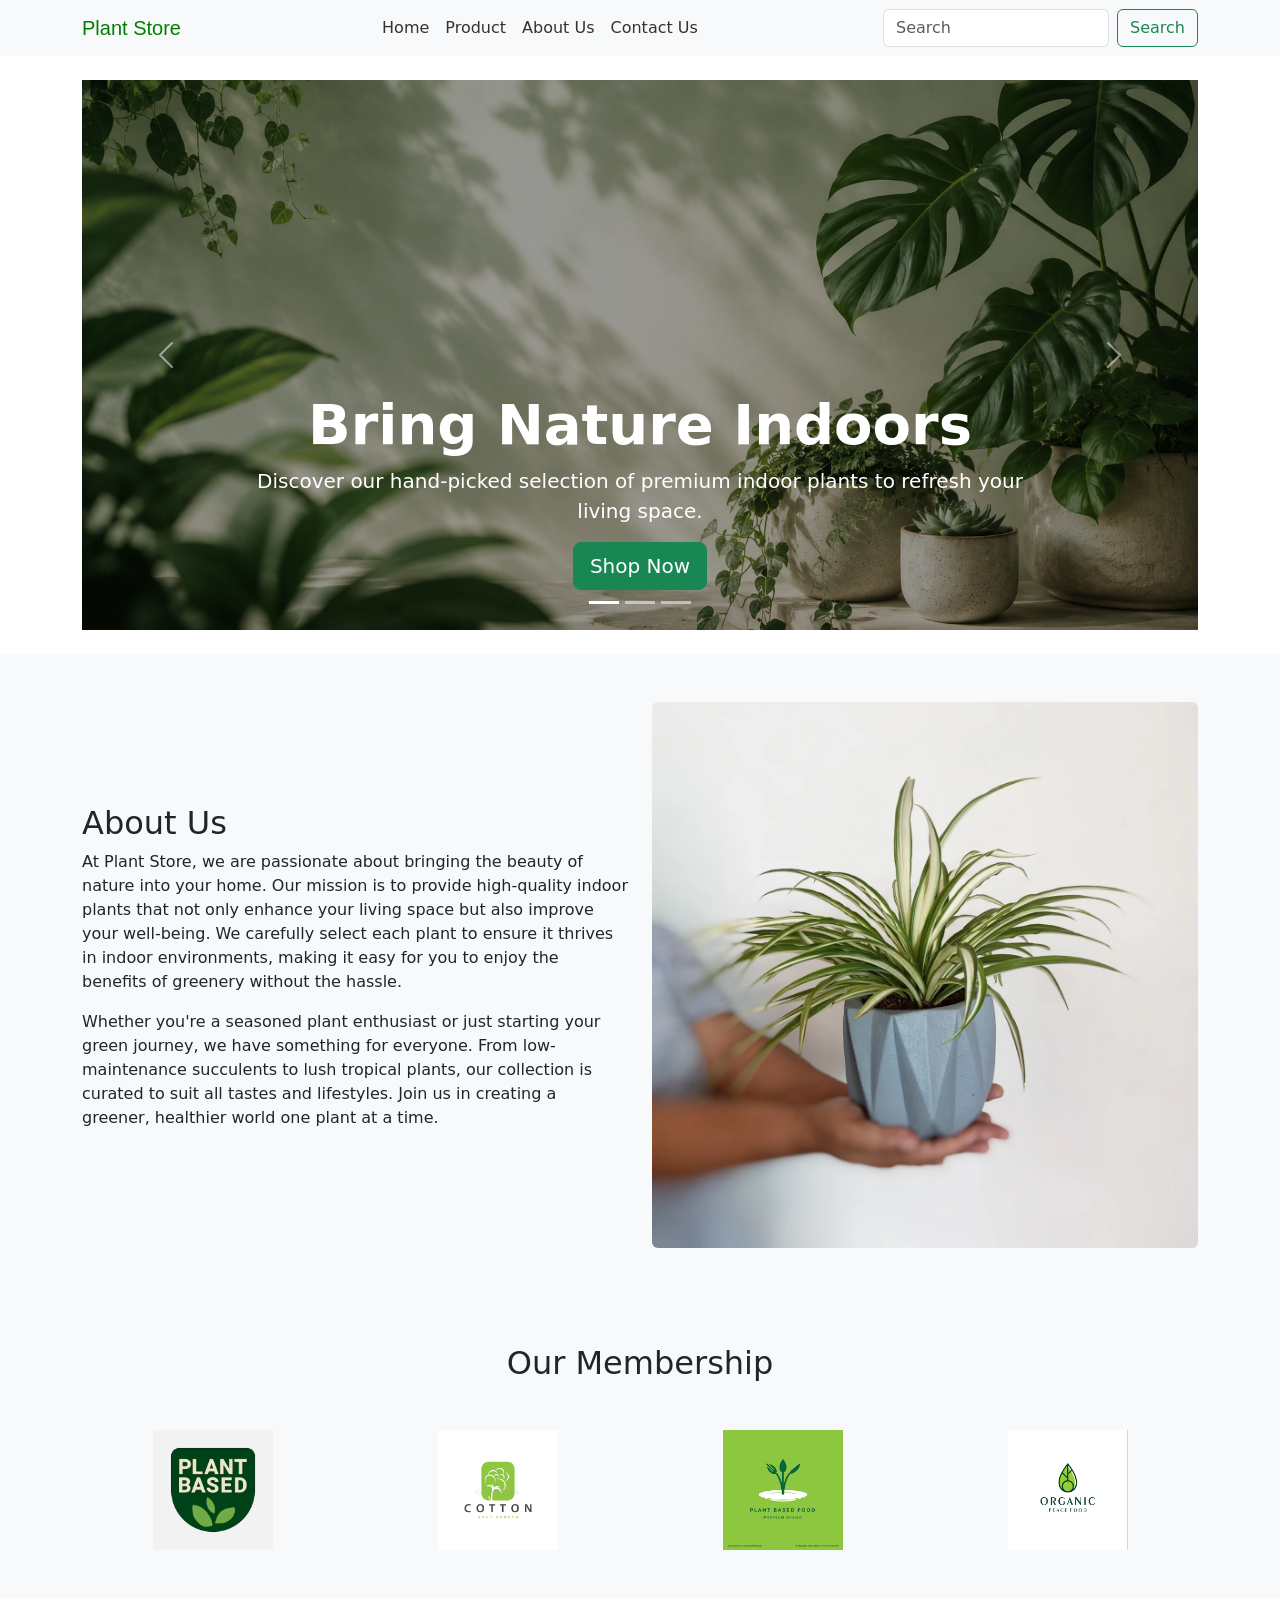
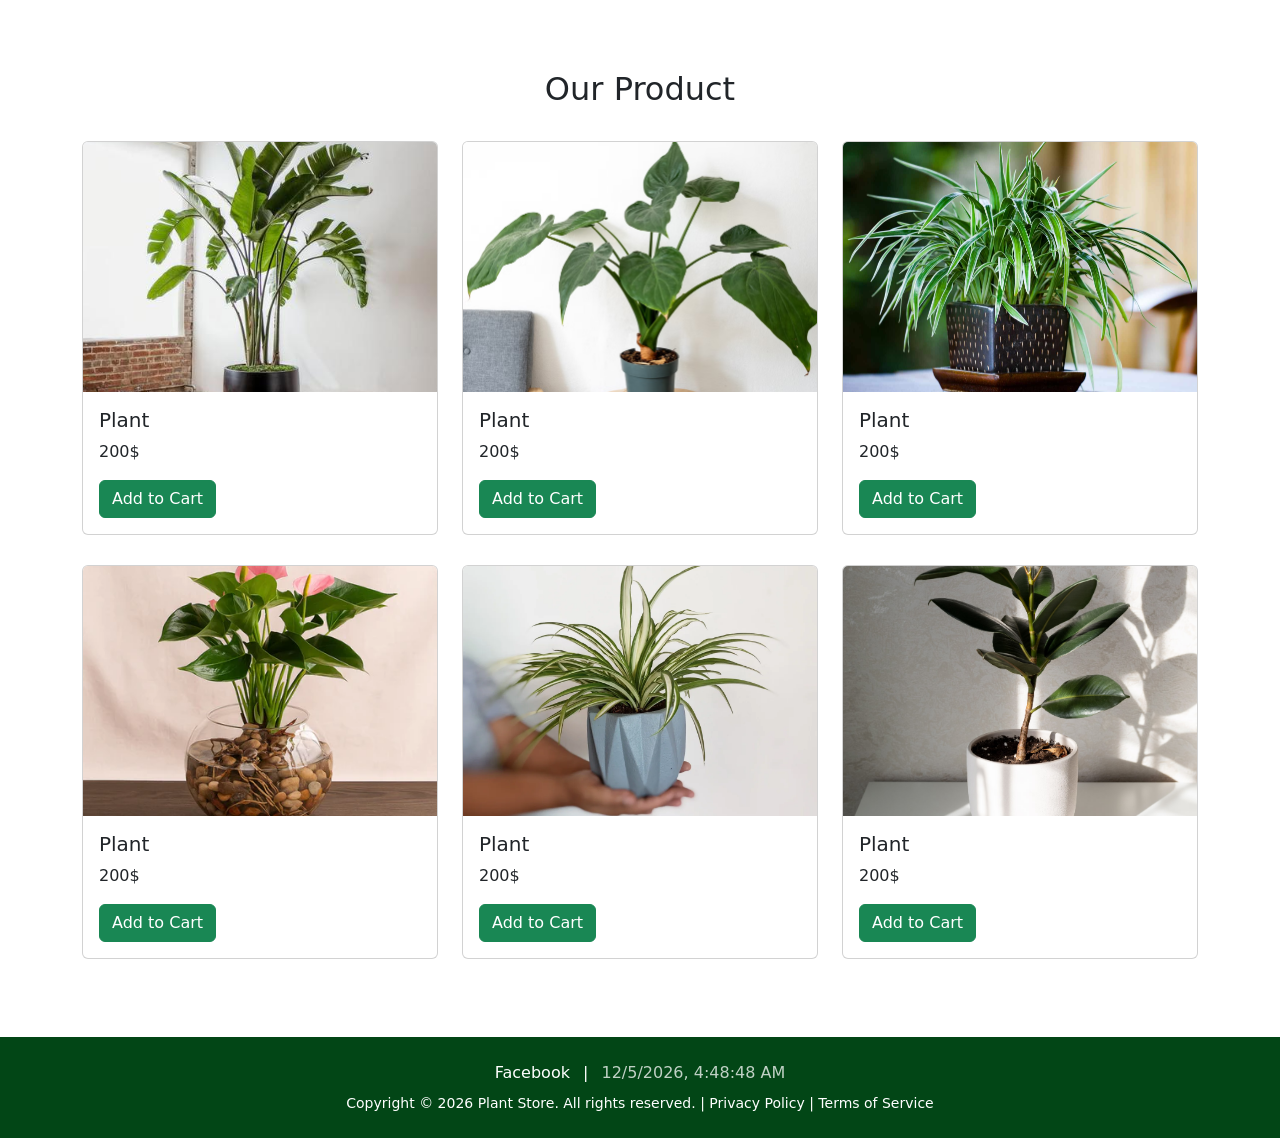
<file: index.html>
<!DOCTYPE html>
<html lang="en">
<head>
    <meta charset="UTF-8">
    <meta name="viewport" content="width=device-width, initial-scale=1.0">
    <title>Plant Store</title>
    <link href="https://cdn.jsdelivr.net/npm/bootstrap@5.3.3/dist/css/bootstrap.min.css" rel="stylesheet">
    <link rel="stylesheet" href="./assets/css/style.css">
</head>

<body>
<header>
    <nav class="navbar navbar-expand-lg bg-body-tertiary">
        <div class="container">
            <a class="navbar-brand" href="#" style="color: green;font-family: 'Lucida Sans', 'Lucida Sans Regular', 'Lucida Grande', 'Lucida Sans Unicode', Geneva, Verdana, sans-serif;">Plant Store</a>
            <button class="navbar-toggler" type="button" data-bs-toggle="collapse" data-bs-target="#navbarSupportedContent">
                <span class="navbar-toggler-icon"></span>
            </button>
            <div class="collapse navbar-collapse" id="navbarSupportedContent">
                <ul class="navbar-nav m-auto mb-2 mb-lg-0">
                    <li class="nav-item"><a class="nav-link" href="index.html">Home</a></li>
                    <li class="nav-item"><a class="nav-link" href="product.html">Product</a></li>
                    <li class="nav-item"><a class="nav-link" href="about-us.html">About Us</a></li>
                    <li class="nav-item"><a class="nav-link" href="contact-us.html">Contact Us</a></li>
                </ul>
                <form class="d-flex" role="search">
                    <input class="form-control me-2" type="search" placeholder="Search">
                    <button class="btn btn-outline-success" type="submit">Search</button>
                </form>
            </div>
        </div>
    </nav>
</header>

<main>
    <section id="banner" class="py-4"> 
      <div class="container">
            <div id="carouselExampleIndicators" class="carousel slide" data-bs-ride="carousel">
                <div class="carousel-indicators">
                    <button type="button" data-bs-target="#carouselExampleIndicators" data-bs-slide-to="0" class="active" aria-current="true" aria-label="Slide 1"></button>
                    <button type="button" data-bs-target="#carouselExampleIndicators" data-bs-slide-to="1" aria-label="Slide 2"></button>
                    <button type="button" data-bs-target="#carouselExampleIndicators" data-bs-slide-to="2" aria-label="Slide 3"></button>
                </div>
                
                <div class="carousel-inner">
                  <div class="carousel-inner">
  <div class="carousel-item active">
    <img src="./assets/image/banner3.png" class="d-block w-100" alt="Plant Banner 1">
    <div class="carousel-caption d-none d-md-block">
      <h2 class="display-4 fw-bold">Bring Nature Indoors</h2>
      <p class="lead">Discover our hand-picked selection of premium indoor plants to refresh your living space.</p>
      <a href="#product" class="btn btn-success btn-lg">Shop Now</a>
    </div>
  </div>

  <div class="carousel-item">
    <img src="./assets/image/GettyImages-1202757463-d946b2abbd374fffbe6ea644dfab06b6.jpg" class="d-block w-100" alt="Plant Banner 2">
    <div class="carousel-caption d-none d-md-block">
      <h2 class="display-4 fw-bold">Low Maintenance, High Style</h2>
      <p class="lead">Perfect for beginners. Explore our range of hardy succulents and snake plants.</p>
      <a href="product.html" class="btn btn-success btn-lg">View Collection</a>
    </div>
  </div>

  <div class="carousel-item">
    <img src="/assets/image/GettyImages-823655632-2-36d7ea506c5a409ea5e25264852a9f6f.jpg" class="d-block w-100" alt="Plant Banner 3">
    <div class="carousel-caption d-none d-md-block">
      <h2 class="display-4 fw-bold">Breathe Cleaner Air</h2>
      <p class="lead">Plants aren't just decor; they are natural air purifiers. Find your green companion today.</p>
    </div>
  </div>
</div>

                </div>

                <button class="carousel-control-prev" type="button" data-bs-target="#carouselExampleIndicators" data-bs-slide="prev">
                    <span class="carousel-control-prev-icon" aria-hidden="true"></span>
                    <span class="visually-hidden">Previous</span>
                </button>
                <button class="carousel-control-next" type="button" data-bs-target="#carouselExampleIndicators" data-bs-slide="next">
                    <span class="carousel-control-next-icon" aria-hidden="true"></span>
                    <span class="visually-hidden">Next</span>
                </button>
            </div>
        </div>
    </section>
 <section id="about" class="py-5 bg-light">
    <div class="container">
        <div class="row align-items-center">
            <div class="col-md-6">
                <h2>About Us</h2>
                <p>At Plant Store, we are passionate about bringing the beauty of nature into your home. Our mission is to provide high-quality indoor plants that not only enhance your living space but also improve your well-being. We carefully select each plant to ensure it thrives in indoor environments, making it easy for you to enjoy the benefits of greenery without the hassle.</p>
                <p>Whether you're a seasoned plant enthusiast or just starting your green journey, we have something for everyone. From low-maintenance succulents to lush tropical plants, our collection is curated to suit all tastes and lifestyles. Join us in creating a greener, healthier world one plant at a time.</p>
            </div>
            <div class="col-md-6">
                <img src="./assets/image/product/spider-plant-303292_1200x1200.webp" alt="About Us" class="img-fluid rounded">
            </div>

 </section>
<section id="membership" class="py-5 bg-light">
  <div class="container">
    <h2 class="text-center mb-5">Our Membership </h2>

    <div class="row justify-content-center align-items-center g-4">
      <div class="col-6 col-md-3 text-center">
        <img class="membership-img img-fluid"
          src="./assets/image/clients/plant-based-business-logo-vector-food-packaging-sticker_53876-126717.avif"
          alt="Client 1">
      </div>
      <div class="col-6 col-md-3 text-center">
        <img class="membership-img img-fluid"
          src="./assets/image/clients/cotton-logo-soft-smooth-plant-design-business-brands-simple-lines-stem-296356730.webp"
          alt="Client 2">
      </div>
      <div class="col-6 col-md-3 text-center">
        <img class="membership-img img-fluid" src="./assets/image/clients/images (1).png" alt="Client 3">
      </div>
      <div class="col-6 col-md-3 text-center">
        <img class="membership-img img-fluid" src="./assets/image/clients/images.png" alt="Client 4">
      </div>
    </div>
  </div>
</section>

<section id="product" class="py-5">
<div class="container">
  <h2 style="text-align: center;" class="py-4" >Our Product</h2>
  <div class="row justify-content-between align-items-center">
    <div class="col-md-4" >
      <div class="card" >
        <img src="./assets/image/product/bird-of-paradise-no-decorative-pot-plant-only.jpeg" class="card-img-top" alt="Plant 1">
        <div class="card-body">
          <h5 class="card-title">Plant</h5>
          <p class="card-text">200$</p>
          <a href="#" class="btn btn-success">Add to Cart</a>
        </div>
      </div>
    </div>
    <div class="col-md-4" >
      <div class="card">
        <img src="./assets/image/product/philodendron-green-house-plant-669e8b7b85bf1.avif" class="card-img-top" alt="Plant 1">
        <div class="card-body">
          <h5 class="card-title">Plant</h5>
          <p class="card-text">200$</p>
         <a href="#" class="btn btn-success">Add to Cart</a>
        </div>
      </div>
    </div>
    <div class="col-md-4" >
      <div class="card">
        <img src="./assets/image/product/GettyImages-823655632-2-36d7ea506c5a409ea5e25264852a9f6f.jpg" class="card-img-top" alt="Plant 1">
        <div class="card-body">
          <h5 class="card-title">Plant</h5>
          <p class="card-text">200$</p>
          <a href="#" class="btn btn-success">Add to Cart</a>
        </div>
      </div>
    </div>
    <div class="col-md-4" >
      <div class="card" >
        <img src="./assets/image/product/PLRGUX17.webp" class="card-img-top" alt="Plant 1">
        <div class="card-body">
          <h5 class="card-title">Plant</h5>
          <p class="card-text">200$</p>
         <a href="#" class="btn btn-success">Add to Cart</a>
        </div>
      </div>
    </div>
    <div class="col-md-4">
      <div class="card" >
        <img src="./assets/image/product/spider-plant-303292_1200x1200.webp" class="card-img-top" alt="Plant 1">
        <div class="card-body">
          <h5 class="card-title">Plant</h5>
          <p class="card-text">200$</p>
          <a href="#" class="btn btn-success">Add to Cart</a>
        </div>
      </div>
    </div>
    <div class="col-md-4">
      <div class="card">
        <img src="./assets/image/product/55eb1a6b-96d7-497d-99a9-0c90b802d08e.avif" class="card-img-top" alt="Plant 1">
        <div class="card-body">
          <h5 class="card-title">Plant</h5>
          <p class="card-text">200$</p>
          <a href="#" class="btn btn-success">Add to Cart</a>
        </div>
      </div>
    </div>
    
  </div>
</div>
</section>

</main>

<footer class="text-white py-4 text-center" style="background-color: #024616;">
  <div class="container">
    <div class="mb-2">
      <a href="#" target="_blank" class="text-white text-decoration-none me-2">Facebook</a> |
      <span id="datetime" class="ms-2 opacity-75"></span>
    </div>
    
    <p class="mb-0 small">
      Copyright &copy; 2026 Plant Store. All rights reserved. | Privacy Policy | Terms of Service
    </p>
  </div>
</footer>

    <script src="https://cdn.jsdelivr.net/npm/bootstrap@5.3.3/dist/js/bootstrap.bundle.min.js"></script>
    <script src="./assets/js/app.js"></script>
</body>
</html>
</file>
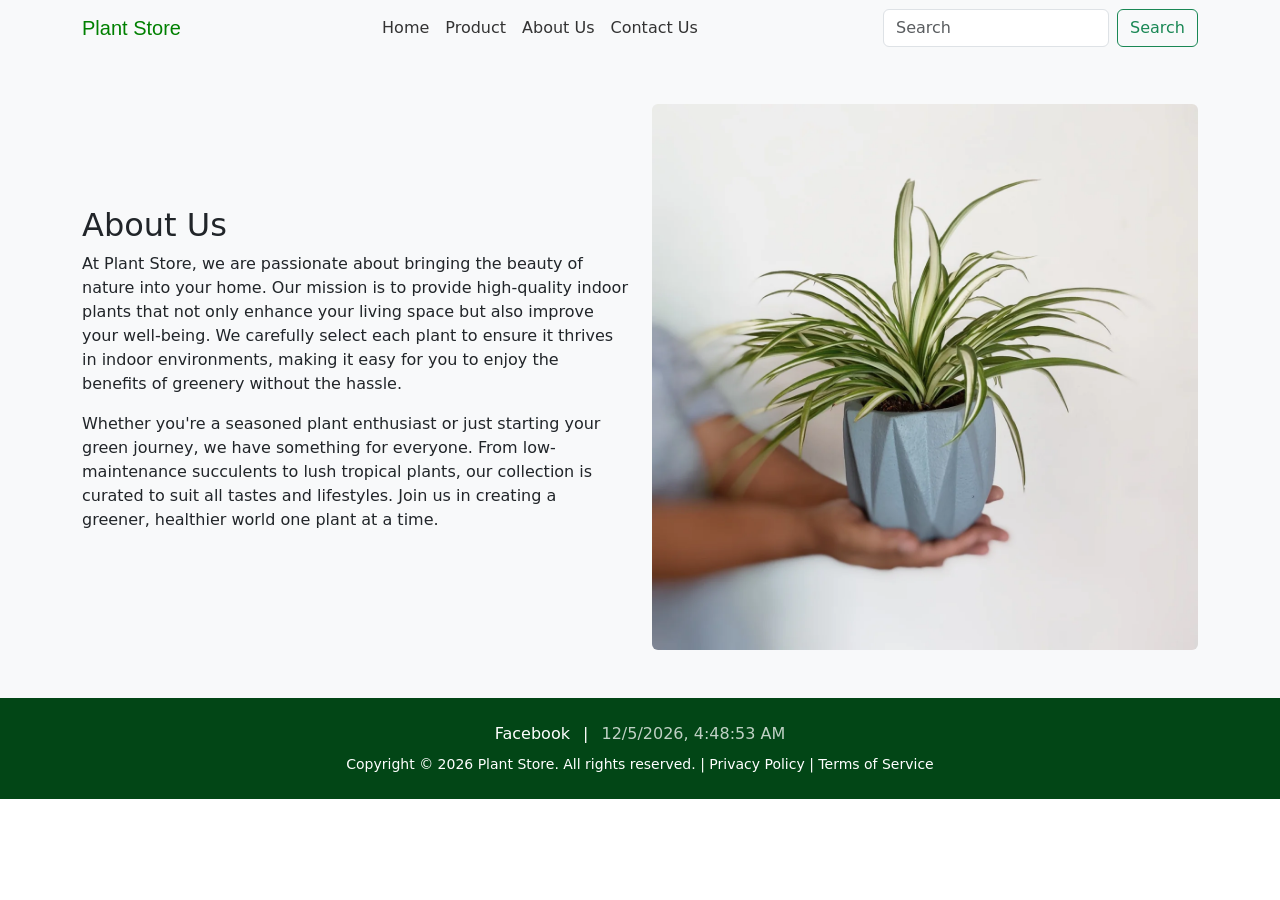
<file: about-us.html>
<!DOCTYPE html>
<html lang="en">
<head>
    <meta charset="UTF-8">
    <meta name="viewport" content="width=device-width, initial-scale=1.0">
    <title>Plant Store</title>
    <link href="https://cdn.jsdelivr.net/npm/bootstrap@5.3.3/dist/css/bootstrap.min.css" rel="stylesheet">
    <link rel="stylesheet" href="./assets/css/style.css">
</head>

<body>
<header>
    <nav class="navbar navbar-expand-lg bg-body-tertiary">
        <div class="container">
            <a class="navbar-brand" href="#" style="color: green;font-family: 'Lucida Sans', 'Lucida Sans Regular', 'Lucida Grande', 'Lucida Sans Unicode', Geneva, Verdana, sans-serif;">Plant Store</a>
            <button class="navbar-toggler" type="button" data-bs-toggle="collapse" data-bs-target="#navbarSupportedContent">
                <span class="navbar-toggler-icon"></span>
            </button>
            <div class="collapse navbar-collapse" id="navbarSupportedContent">
                <ul class="navbar-nav m-auto mb-2 mb-lg-0">
                    <li class="nav-item"><a class="nav-link" href="index.html">Home</a></li>
                    <li class="nav-item"><a class="nav-link" href="product.html">Product</a></li>
                    <li class="nav-item"><a class="nav-link" href="about-us.html">About Us</a></li>
                    <li class="nav-item"><a class="nav-link" href="contact-us.html">Contact Us</a></li>
                </ul>
                <form class="d-flex" role="search">
                    <input class="form-control me-2" type="search" placeholder="Search">
                    <button class="btn btn-outline-success" type="submit">Search</button>
                </form>
            </div>
        </div>
    </nav>
</header>

<main>

 <section id="about" class="py-5 bg-light">
    <div class="container">
        <div class="row align-items-center">
            <div class="col-md-6">
                <h2>About Us</h2>
                <p>At Plant Store, we are passionate about bringing the beauty of nature into your home. Our mission is to provide high-quality indoor plants that not only enhance your living space but also improve your well-being. We carefully select each plant to ensure it thrives in indoor environments, making it easy for you to enjoy the benefits of greenery without the hassle.</p>
                <p>Whether you're a seasoned plant enthusiast or just starting your green journey, we have something for everyone. From low-maintenance succulents to lush tropical plants, our collection is curated to suit all tastes and lifestyles. Join us in creating a greener, healthier world one plant at a time.</p>
            </div>
            <div class="col-md-6">
                <img src="./assets/image/product/spider-plant-303292_1200x1200.webp" alt="About Us" class="img-fluid rounded">
            </div>

 </section>


</main>

<footer class="text-white py-4 text-center" style="background-color: #024616;">
  <div class="container">
    <div class="mb-2">
      <a href="#" target="_blank" class="text-white text-decoration-none me-2">Facebook</a> |
      <span id="datetime" class="ms-2 opacity-75"></span>
    </div>
    
    <p class="mb-0 small">
      Copyright &copy; 2026 Plant Store. All rights reserved. | Privacy Policy | Terms of Service
    </p>
  </div>
</footer>

    <script src="https://cdn.jsdelivr.net/npm/bootstrap@5.3.3/dist/js/bootstrap.bundle.min.js"></script>
    <script src="./assets/js/app.js"></script>
</body>
</html>
</file>
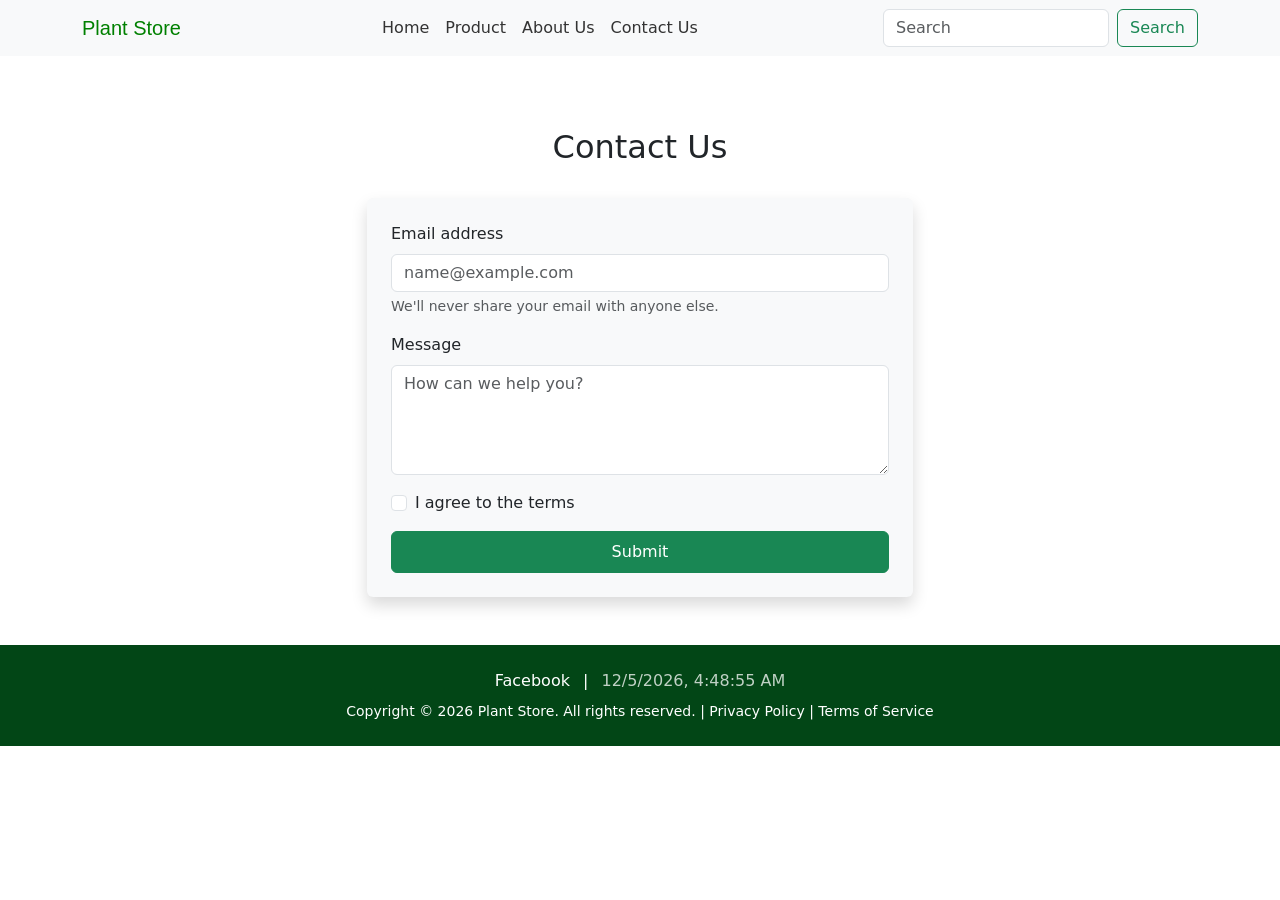
<file: contact-us.html>
<!DOCTYPE html>
<html lang="en">
<head>
    <meta charset="UTF-8">
    <meta name="viewport" content="width=device-width, initial-scale=1.0">
    <title>Plant Store</title>
    <link href="https://cdn.jsdelivr.net/npm/bootstrap@5.3.3/dist/css/bootstrap.min.css" rel="stylesheet">
    <link rel="stylesheet" href="./assets/css/style.css">
</head>

<body>
<header>
    <nav class="navbar navbar-expand-lg bg-body-tertiary">
        <div class="container">
            <a class="navbar-brand" href="#" style="color: green;font-family: 'Lucida Sans', 'Lucida Sans Regular', 'Lucida Grande', 'Lucida Sans Unicode', Geneva, Verdana, sans-serif;">Plant Store</a>
            <button class="navbar-toggler" type="button" data-bs-toggle="collapse" data-bs-target="#navbarSupportedContent">
                <span class="navbar-toggler-icon"></span>
            </button>
            <div class="collapse navbar-collapse" id="navbarSupportedContent">
                <ul class="navbar-nav m-auto mb-2 mb-lg-0">
                    <li class="nav-item"><a class="nav-link" href="index.html">Home</a></li>
                    <li class="nav-item"><a class="nav-link" href="product.html">Product</a></li>
                    <li class="nav-item"><a class="nav-link" href="about-us.html">About Us</a></li>
                    <li class="nav-item"><a class="nav-link" href="contact-us.html">Contact Us</a></li>
                </ul>
                <form class="d-flex" role="search">
                    <input class="form-control me-2" type="search" placeholder="Search">
                    <button class="btn btn-outline-success" type="submit">Search</button>
                </form>
            </div>
        </div>
    </nav>
</header>

<main>
<main>
    <section id="contact-us" class="py-5">
        <div class="container">
            <h2 class="text-center py-4">Contact Us</h2>
            
            <div class="row justify-content-center">
                <div class="col-md-6"> 
                    <form class="shadow p-4 rounded bg-light"> <div class="mb-3">
                            <label for="email" class="form-label">Email address</label>
                            <input type="email" class="form-control" id="email" placeholder="name@example.com">
                            <div class="form-text text-muted">We'll never share your email with anyone else.</div>
                        </div>
                        
                        <div class="mb-3">
                            <label for="message" class="form-label">Message</label>
                            <textarea class="form-control" id="message" rows="4" placeholder="How can we help you?"></textarea>
                        </div>
                        
                        <div class="mb-3 form-check">
                            <input type="checkbox" class="form-check-input" id="check">
                            <label class="form-check-label" for="check">I agree to the terms</label>
                        </div>
                        
                        <button type="submit" class="btn btn-success w-100 py-2 submitBtn">Submit</button>
                    </form>
                </div>
            </div>
        </div>
    </section>
</main>

</main>

<footer class="text-white py-4 text-center" style="background-color: #024616;">
  <div class="container">
    <div class="mb-2">
      <a href="#" target="_blank" class="text-white text-decoration-none me-2">Facebook</a> |
      <span id="datetime" class="ms-2 opacity-75"></span>
    </div>
    
    <p class="mb-0 small">
      Copyright &copy; 2026 Plant Store. All rights reserved. | Privacy Policy | Terms of Service
    </p>
  </div>
</footer>

    <script src="https://cdn.jsdelivr.net/npm/bootstrap@5.3.3/dist/js/bootstrap.bundle.min.js"></script>
    <script src="./assets/js/app.js"></script>
</body>
</html>
</file>
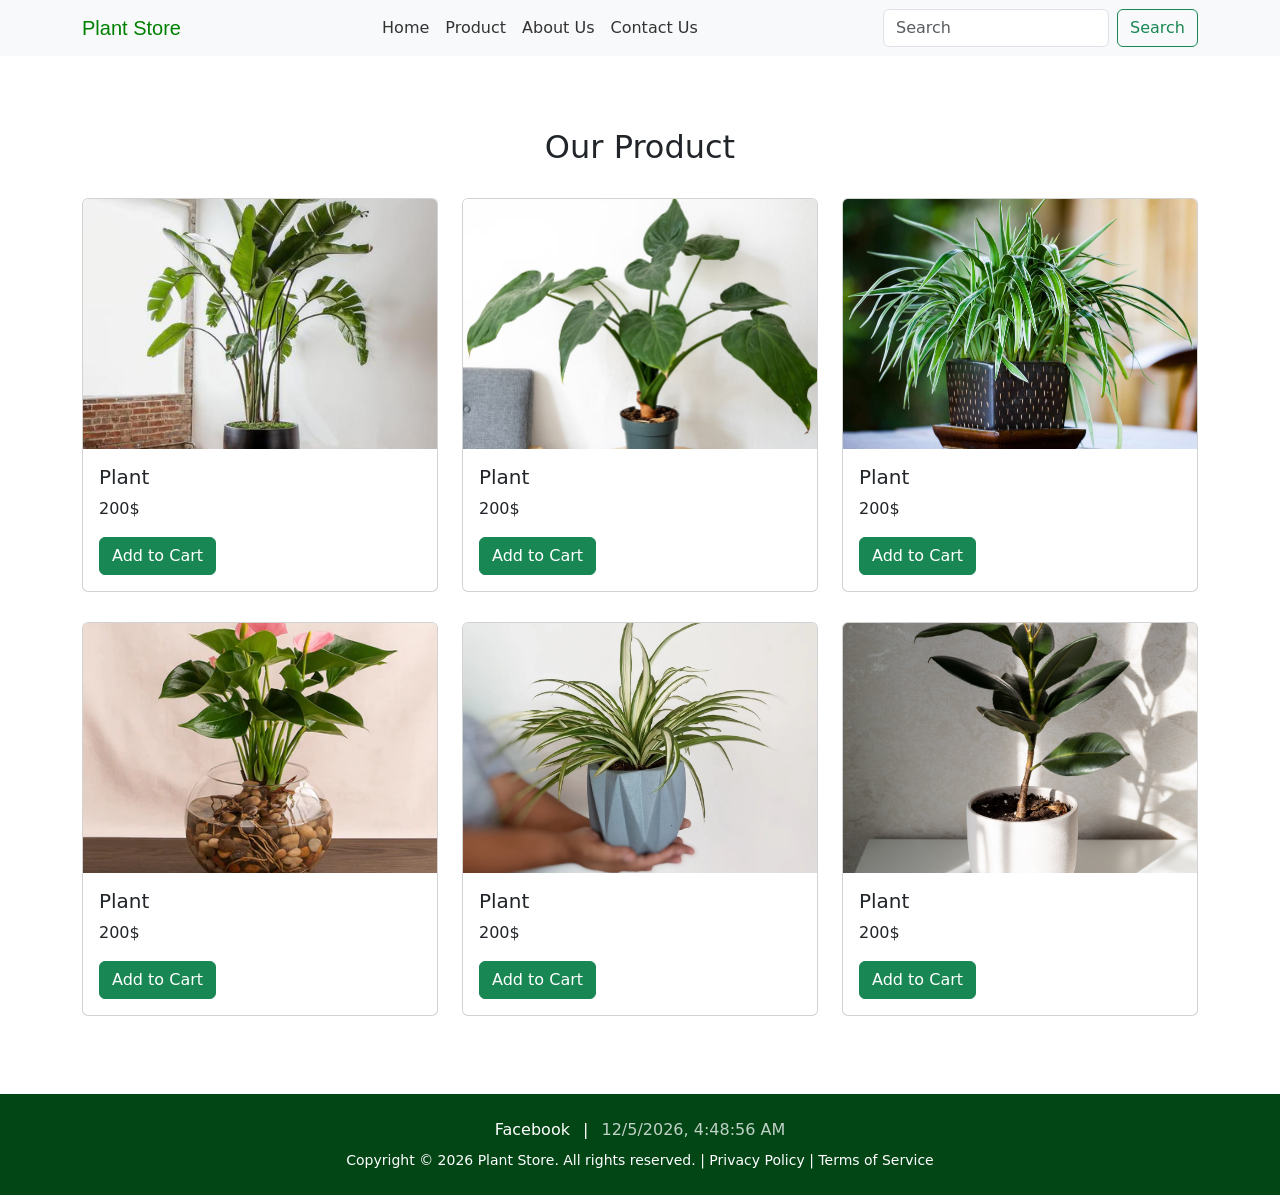
<file: product.html>
<!DOCTYPE html>
<html lang="en">
<head>
    <meta charset="UTF-8">
    <meta name="viewport" content="width=device-width, initial-scale=1.0">
    <title>Plant Store</title>
    <link href="https://cdn.jsdelivr.net/npm/bootstrap@5.3.3/dist/css/bootstrap.min.css" rel="stylesheet">
    <link rel="stylesheet" href="./assets/css/style.css">
</head>

<body>
<header>
    <nav class="navbar navbar-expand-lg bg-body-tertiary">
        <div class="container">
            <a class="navbar-brand" href="#" style="color: green;font-family: 'Lucida Sans', 'Lucida Sans Regular', 'Lucida Grande', 'Lucida Sans Unicode', Geneva, Verdana, sans-serif;">Plant Store</a>
            <button class="navbar-toggler" type="button" data-bs-toggle="collapse" data-bs-target="#navbarSupportedContent">
                <span class="navbar-toggler-icon"></span>
            </button>
            <div class="collapse navbar-collapse" id="navbarSupportedContent">
                <ul class="navbar-nav m-auto mb-2 mb-lg-0">
                    <li class="nav-item"><a class="nav-link" href="index.html">Home</a></li>
                    <li class="nav-item"><a class="nav-link" href="product.html">Product</a></li>
                    <li class="nav-item"><a class="nav-link" href="about-us.html">About Us</a></li>
                    <li class="nav-item"><a class="nav-link" href="contact-us.html">Contact Us</a></li>
                </ul>
                <form class="d-flex" role="search">
                    <input class="form-control me-2" type="search" placeholder="Search">
                    <button class="btn btn-outline-success" type="submit">Search</button>
                </form>
            </div>
        </div>
    </nav>
</header>

<main>


<section id="product" class="py-5">
<div class="container">
  <h2 style="text-align: center;" class="py-4" >Our Product</h2>
  <div class="row justify-content-between align-items-center">
    <div class="col-md-4" >
      <div class="card" >
        <img src="./assets/image/product/bird-of-paradise-no-decorative-pot-plant-only.jpeg" class="card-img-top" alt="Plant 1">
        <div class="card-body">
          <h5 class="card-title">Plant</h5>
          <p class="card-text">200$</p>
          <a href="#" class="btn btn-success">Add to Cart</a>
        </div>
      </div>
    </div>
    <div class="col-md-4" >
      <div class="card">
        <img src="./assets/image/product/philodendron-green-house-plant-669e8b7b85bf1.avif" class="card-img-top" alt="Plant 1">
        <div class="card-body">
          <h5 class="card-title">Plant</h5>
          <p class="card-text">200$</p>
         <a href="#" class="btn btn-success">Add to Cart</a>
        </div>
      </div>
    </div>
    <div class="col-md-4" >
      <div class="card">
        <img src="./assets/image/product/GettyImages-823655632-2-36d7ea506c5a409ea5e25264852a9f6f.jpg" class="card-img-top" alt="Plant 1">
        <div class="card-body">
          <h5 class="card-title">Plant</h5>
          <p class="card-text">200$</p>
          <a href="#" class="btn btn-success">Add to Cart</a>
        </div>
      </div>
    </div>
    <div class="col-md-4" >
      <div class="card" >
        <img src="./assets/image/product/PLRGUX17.webp" class="card-img-top" alt="Plant 1">
        <div class="card-body">
          <h5 class="card-title">Plant</h5>
          <p class="card-text">200$</p>
         <a href="#" class="btn btn-success">Add to Cart</a>
        </div>
      </div>
    </div>
    <div class="col-md-4">
      <div class="card" >
        <img src="./assets/image/product/spider-plant-303292_1200x1200.webp" class="card-img-top" alt="Plant 1">
        <div class="card-body">
          <h5 class="card-title">Plant</h5>
          <p class="card-text">200$</p>
          <a href="#" class="btn btn-success">Add to Cart</a>
        </div>
      </div>
    </div>
    <div class="col-md-4">
      <div class="card">
        <img src="./assets/image/product/55eb1a6b-96d7-497d-99a9-0c90b802d08e.avif" class="card-img-top" alt="Plant 1">
        <div class="card-body">
          <h5 class="card-title">Plant</h5>
          <p class="card-text">200$</p>
          <a href="#" class="btn btn-success">Add to Cart</a>
        </div>
      </div>
    </div>
    
  </div>
</div>
</section>

</main>

<footer class="text-white py-4 text-center" style="background-color: #024616;">
  <div class="container">
    <div class="mb-2">
      <a href="#" target="_blank" class="text-white text-decoration-none me-2">Facebook</a> |
      <span id="datetime" class="ms-2 opacity-75"></span>
    </div>
    
    <p class="mb-0 small">
      Copyright &copy; 2026 Plant Store. All rights reserved. | Privacy Policy | Terms of Service
    </p>
  </div>
</footer>

    <script src="https://cdn.jsdelivr.net/npm/bootstrap@5.3.3/dist/js/bootstrap.bundle.min.js"></script>
    <script src="./assets/js/app.js"></script>
</body>
</html>
</file>
<file: assets/css/style.css>
* {
        margin: 0;
        padding: 0;
        box-sizing: border-box;
        outline: 0;
}
ul,ol {
    list-style-type: none;
}

a {
    text-decoration: none;
}

main {
    flex: 1; /* This pushes the footer down */
}


/* Custom Navbar Styles */
.navbar-nav .nav-link {
    position: relative;
    color: #333 !important; /* Default text color */
    font-weight: 500;
    transition: color 0.3s ease;
    padding: 0.5rem 1rem;
}


.navbar-nav .nav-link:hover {
    color: #28a745 !important; /* Plant Green color */
}

.navbar-nav .nav-link::after {
    content: '';
    position: absolute;
    width: 0;
    height: 2px;
    bottom: 0;
    left: 50%;
    background-color: #28a745; /* Underline color */
    transition: all 0.3s ease-in-out;
    transform: translateX(-50%);
}

.navbar-nav .nav-link:hover::after {
    width: 80%; /* Width of underline on hover */
}


.navbar-nav .nav-link.active::after {
    width: 80%;
}

/* caroisel */
.carousel-item img {
    height: 550px; 
    object-fit: cover; 
    width: 100%;
}

@media (max-width: 768px) {
    .carousel-item img {
        height: 300px;
    }
}



.col-md-4 {
    margin-bottom: 30px;
}

.carousel-item img {
    height: 550px;
    object-fit: cover;
    filter: brightness(60%); /* Makes the image darker so white text pops */
}



/* product cards */
.card img {
    height: 250px;       
    object-fit: cover;   
    
}

/* Style for Client Logos */
.membership-img {
    max-height: 120px;   
    width: auto;
    transition: all 0.3s ease;
    cursor: pointer;
}
</file>
